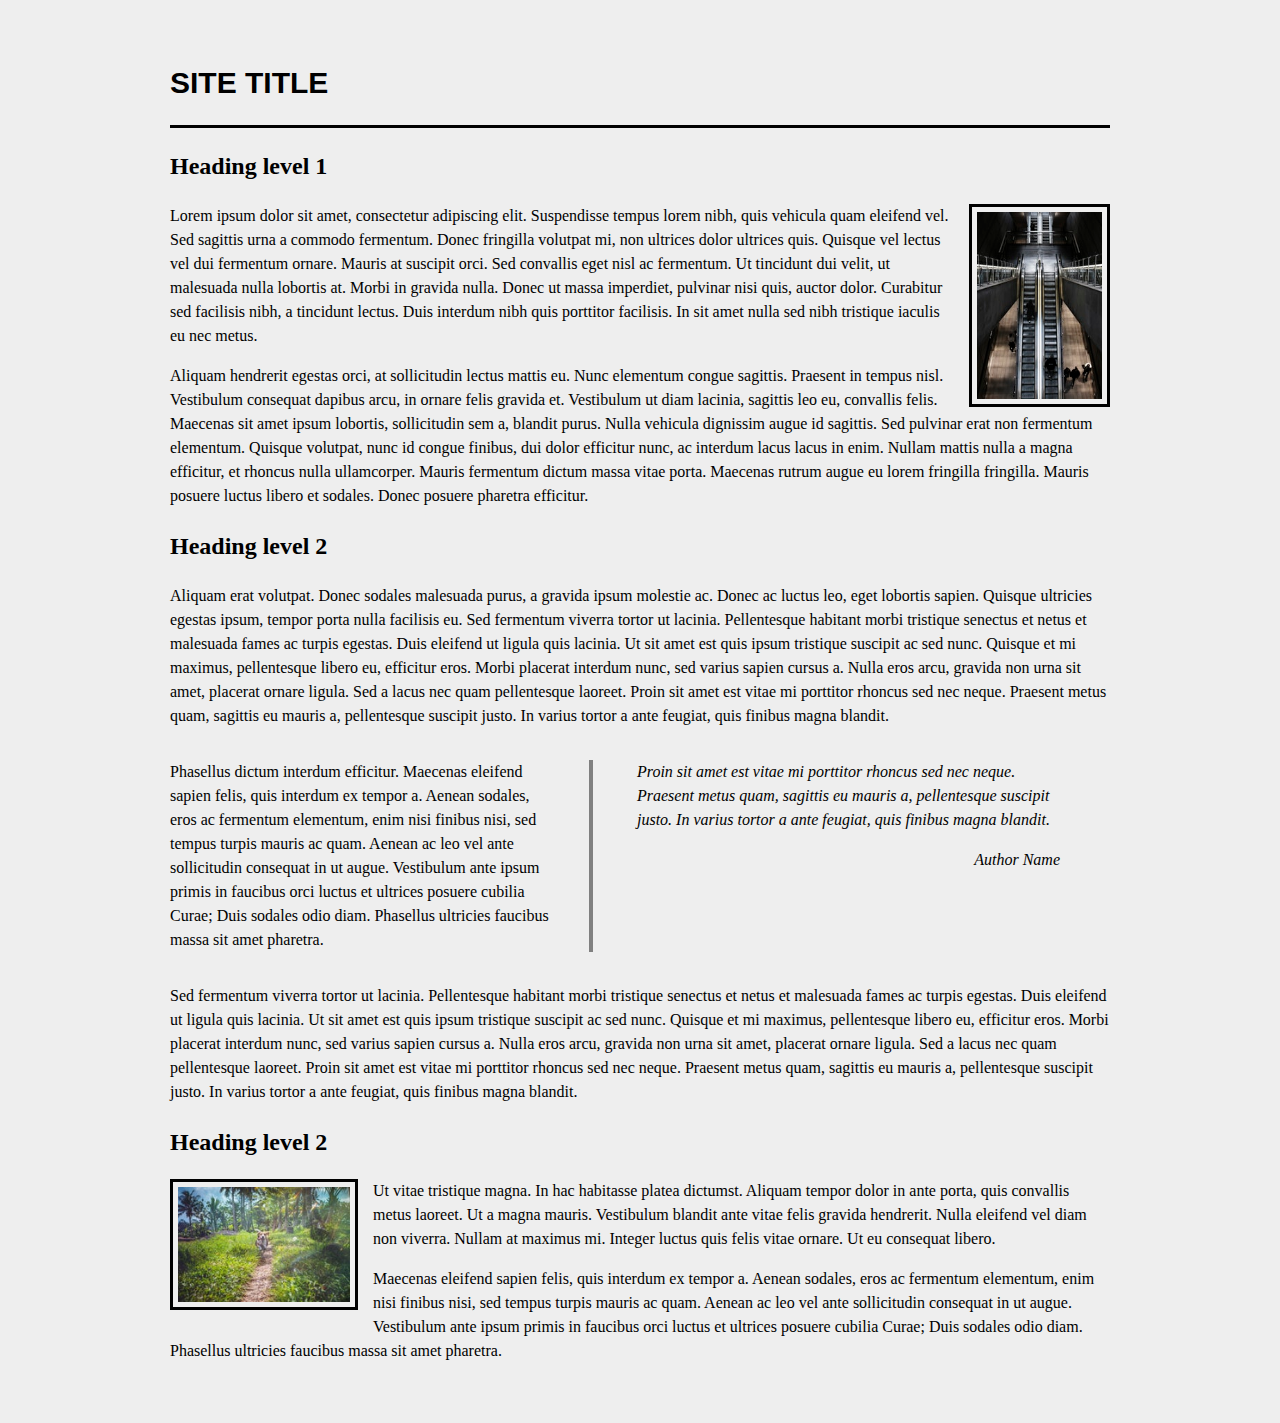
<file: L5_01_Article-with-quotes-and-media/index.html>
<!DOCTYPE html>
<html lang="en">
  <head>
    <meta charset="UTF-8" />
    <meta http-equiv="X-UA-Compatible" content="IE=edge" />
    <meta name="viewport" content="width=device-width, initial-scale=1.0" />
    <title>Article with quotes and media</title>
    <link rel="stylesheet" href="style.css" />
  </head>
  <body>
    <header>
      <p class="site-title">Site title</p>
    </header>
    <main>
      <section>
        <h2 class="title">Heading level 1</h2>
        <img class="first-pic" src="./images/picture1.jpg" alt="Escalator" />
        <p>
          Lorem ipsum dolor sit amet, consectetur adipiscing elit. Suspendisse
          tempus lorem nibh, quis vehicula quam eleifend vel. Sed sagittis urna
          a commodo fermentum. Donec fringilla volutpat mi, non ultrices dolor
          ultrices quis. Quisque vel lectus vel dui fermentum ornare. Mauris at
          suscipit orci. Sed convallis eget nisl ac fermentum. Ut tincidunt dui
          velit, ut malesuada nulla lobortis at. Morbi in gravida nulla. Donec
          ut massa imperdiet, pulvinar nisi quis, auctor dolor. Curabitur sed
          facilisis nibh, a tincidunt lectus. Duis interdum nibh quis porttitor
          facilisis. In sit amet nulla sed nibh tristique iaculis eu nec metus.
        </p>
        <p>
          Aliquam hendrerit egestas orci, at sollicitudin lectus mattis eu. Nunc
          elementum congue sagittis. Praesent in tempus nisl. Vestibulum
          consequat dapibus arcu, in ornare felis gravida et. Vestibulum ut diam
          lacinia, sagittis leo eu, convallis felis. Maecenas sit amet ipsum
          lobortis, sollicitudin sem a, blandit purus. Nulla vehicula dignissim
          augue id sagittis. Sed pulvinar erat non fermentum elementum. Quisque
          volutpat, nunc id congue finibus, dui dolor efficitur nunc, ac
          interdum lacus lacus in enim. Nullam mattis nulla a magna efficitur,
          et rhoncus nulla ullamcorper. Mauris fermentum dictum massa vitae
          porta. Maecenas rutrum augue eu lorem fringilla fringilla. Mauris
          posuere luctus libero et sodales. Donec posuere pharetra efficitur.
        </p>
      </section>
      <section>
        <h2 class="title">Heading level 2</h2>
        <p>
          Aliquam erat volutpat. Donec sodales malesuada purus, a gravida ipsum
          molestie ac. Donec ac luctus leo, eget lobortis sapien. Quisque
          ultricies egestas ipsum, tempor porta nulla facilisis eu. Sed
          fermentum viverra tortor ut lacinia. Pellentesque habitant morbi
          tristique senectus et netus et malesuada fames ac turpis egestas. Duis
          eleifend ut ligula quis lacinia. Ut sit amet est quis ipsum tristique
          suscipit ac sed nunc. Quisque et mi maximus, pellentesque libero eu,
          efficitur eros. Morbi placerat interdum nunc, sed varius sapien cursus
          a. Nulla eros arcu, gravida non urna sit amet, placerat ornare ligula.
          Sed a lacus nec quam pellentesque laoreet. Proin sit amet est vitae mi
          porttitor rhoncus sed nec neque. Praesent metus quam, sagittis eu
          mauris a, pellentesque suscipit justo. In varius tortor a ante
          feugiat, quis finibus magna blandit.
        </p>
        <p id="inline-paragraph">
          Phasellus dictum interdum efficitur. Maecenas eleifend sapien felis,
          quis interdum ex tempor a. Aenean sodales, eros ac fermentum
          elementum, enim nisi finibus nisi, sed tempus turpis mauris ac quam.
          Aenean ac leo vel ante sollicitudin consequat in ut augue. Vestibulum
          ante ipsum primis in faucibus orci luctus et ultrices posuere cubilia
          Curae; Duis sodales odio diam. Phasellus ultricies faucibus massa sit
          amet pharetra.
        </p>
        <blockquote>
          Proin sit amet est vitae mi porttitor rhoncus sed nec neque. Praesent
          metus quam, sagittis eu mauris a, pellentesque suscipit justo. In
          varius tortor a ante feugiat, quis finibus magna blandit.
          <p>Author Name</p>
        </blockquote>
        <p>
          Sed fermentum viverra tortor ut lacinia. Pellentesque habitant morbi
          tristique senectus et netus et malesuada fames ac turpis egestas. Duis
          eleifend ut ligula quis lacinia. Ut sit amet est quis ipsum tristique
          suscipit ac sed nunc. Quisque et mi maximus, pellentesque libero eu,
          efficitur eros. Morbi placerat interdum nunc, sed varius sapien cursus
          a. Nulla eros arcu, gravida non urna sit amet, placerat ornare ligula.
          Sed a lacus nec quam pellentesque laoreet. Proin sit amet est vitae mi
          porttitor rhoncus sed nec neque. Praesent metus quam, sagittis eu
          mauris a, pellentesque suscipit justo. In varius tortor a ante
          feugiat, quis finibus magna blandit.
        </p>
      </section>
      <section>
        <h2 class="title">Heading level 2</h2>
        <img class="second-pic" src="./images/picture2.jpg" alt="Forest" />
        <p>
          Ut vitae tristique magna. In hac habitasse platea dictumst. Aliquam
          tempor dolor in ante porta, quis convallis metus laoreet. Ut a magna
          mauris. Vestibulum blandit ante vitae felis gravida hendrerit. Nulla
          eleifend vel diam non viverra. Nullam at maximus mi. Integer luctus
          quis felis vitae ornare. Ut eu consequat libero.
        </p>
        <p>
          Maecenas eleifend sapien felis, quis interdum ex tempor a. Aenean
          sodales, eros ac fermentum elementum, enim nisi finibus nisi, sed
          tempus turpis mauris ac quam. Aenean ac leo vel ante sollicitudin
          consequat in ut augue. Vestibulum ante ipsum primis in faucibus orci
          luctus et ultrices posuere cubilia Curae; Duis sodales odio diam.
          Phasellus ultricies faucibus massa sit amet pharetra.
        </p>
      </section>
    </main>
  </body>
</html>
</file>
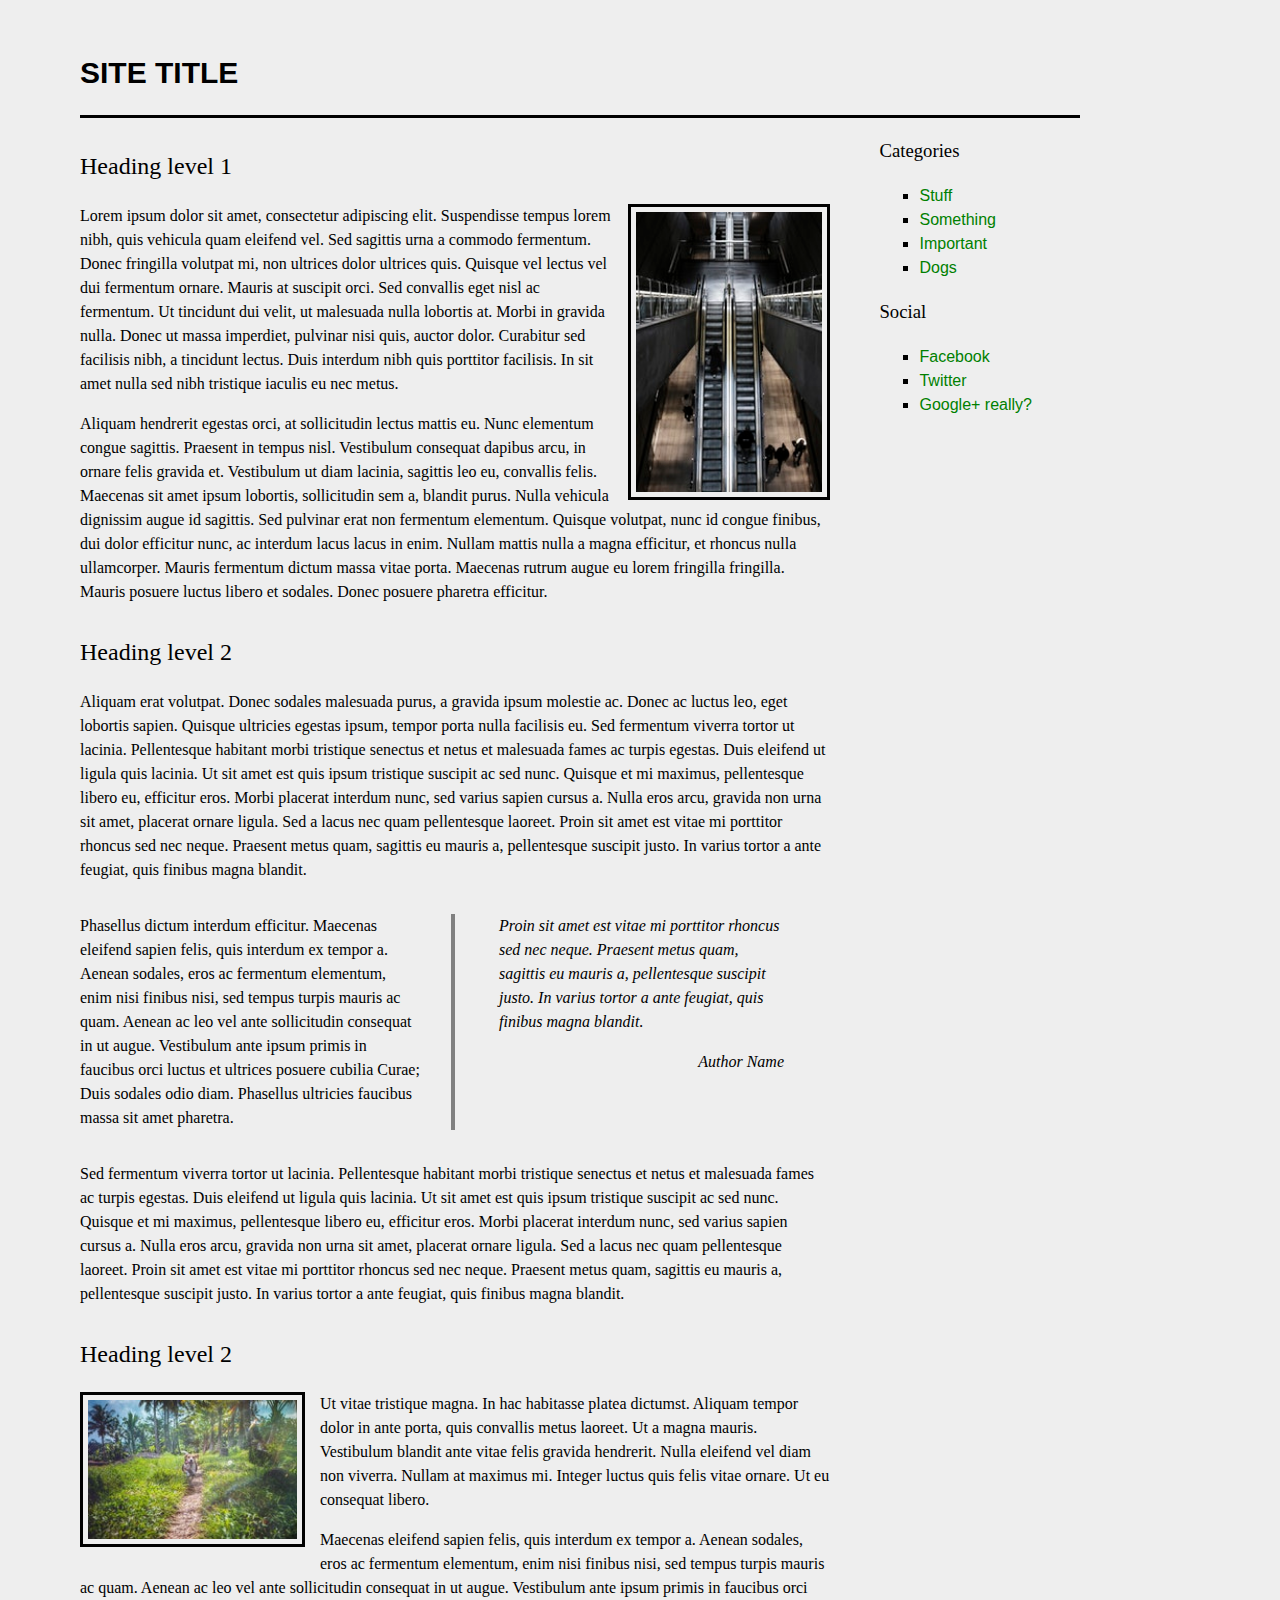
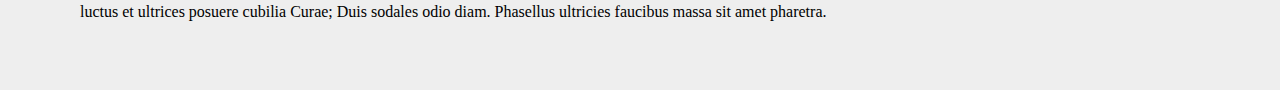
<file: L5_02_Blog-layout-float/index.html>
<!DOCTYPE html>
<html lang="en">
  <head>
    <meta charset="UTF-8" />
    <meta http-equiv="X-UA-Compatible" content="IE=edge" />
    <meta name="viewport" content="width=device-width, initial-scale=1.0" />
    <title>Blog Layout</title>
    <link rel="stylesheet" href="style.css" />
  </head>
  <body>
    <header>
      <p class="site-title">Site title</p>
    </header>
    <main>
      <article>
        <section>
          <h2 class="title">Heading level 1</h2>
          <img
            class="first-pic"
            src="./images/first-image.jpg"
            alt="Escalator"
          />
          <p>
            Lorem ipsum dolor sit amet, consectetur adipiscing elit. Suspendisse
            tempus lorem nibh, quis vehicula quam eleifend vel. Sed sagittis
            urna a commodo fermentum. Donec fringilla volutpat mi, non ultrices
            dolor ultrices quis. Quisque vel lectus vel dui fermentum ornare.
            Mauris at suscipit orci. Sed convallis eget nisl ac fermentum. Ut
            tincidunt dui velit, ut malesuada nulla lobortis at. Morbi in
            gravida nulla. Donec ut massa imperdiet, pulvinar nisi quis, auctor
            dolor. Curabitur sed facilisis nibh, a tincidunt lectus. Duis
            interdum nibh quis porttitor facilisis. In sit amet nulla sed nibh
            tristique iaculis eu nec metus.
          </p>
          <p>
            Aliquam hendrerit egestas orci, at sollicitudin lectus mattis eu.
            Nunc elementum congue sagittis. Praesent in tempus nisl. Vestibulum
            consequat dapibus arcu, in ornare felis gravida et. Vestibulum ut
            diam lacinia, sagittis leo eu, convallis felis. Maecenas sit amet
            ipsum lobortis, sollicitudin sem a, blandit purus. Nulla vehicula
            dignissim augue id sagittis. Sed pulvinar erat non fermentum
            elementum. Quisque volutpat, nunc id congue finibus, dui dolor
            efficitur nunc, ac interdum lacus lacus in enim. Nullam mattis nulla
            a magna efficitur, et rhoncus nulla ullamcorper. Mauris fermentum
            dictum massa vitae porta. Maecenas rutrum augue eu lorem fringilla
            fringilla. Mauris posuere luctus libero et sodales. Donec posuere
            pharetra efficitur.
          </p>
        </section>
        <section>
          <h2 class="title">Heading level 2</h2>
          <p>
            Aliquam erat volutpat. Donec sodales malesuada purus, a gravida
            ipsum molestie ac. Donec ac luctus leo, eget lobortis sapien.
            Quisque ultricies egestas ipsum, tempor porta nulla facilisis eu.
            Sed fermentum viverra tortor ut lacinia. Pellentesque habitant morbi
            tristique senectus et netus et malesuada fames ac turpis egestas.
            Duis eleifend ut ligula quis lacinia. Ut sit amet est quis ipsum
            tristique suscipit ac sed nunc. Quisque et mi maximus, pellentesque
            libero eu, efficitur eros. Morbi placerat interdum nunc, sed varius
            sapien cursus a. Nulla eros arcu, gravida non urna sit amet,
            placerat ornare ligula. Sed a lacus nec quam pellentesque laoreet.
            Proin sit amet est vitae mi porttitor rhoncus sed nec neque.
            Praesent metus quam, sagittis eu mauris a, pellentesque suscipit
            justo. In varius tortor a ante feugiat, quis finibus magna blandit.
          </p>
          <p id="inline-paragraph">
            Phasellus dictum interdum efficitur. Maecenas eleifend sapien felis,
            quis interdum ex tempor a. Aenean sodales, eros ac fermentum
            elementum, enim nisi finibus nisi, sed tempus turpis mauris ac quam.
            Aenean ac leo vel ante sollicitudin consequat in ut augue.
            Vestibulum ante ipsum primis in faucibus orci luctus et ultrices
            posuere cubilia Curae; Duis sodales odio diam. Phasellus ultricies
            faucibus massa sit amet pharetra.
          </p>
          <blockquote>
            Proin sit amet est vitae mi porttitor rhoncus sed nec neque.
            Praesent metus quam, sagittis eu mauris a, pellentesque suscipit
            justo. In varius tortor a ante feugiat, quis finibus magna blandit.
            <p>Author Name</p>
          </blockquote>
          <p>
            Sed fermentum viverra tortor ut lacinia. Pellentesque habitant morbi
            tristique senectus et netus et malesuada fames ac turpis egestas.
            Duis eleifend ut ligula quis lacinia. Ut sit amet est quis ipsum
            tristique suscipit ac sed nunc. Quisque et mi maximus, pellentesque
            libero eu, efficitur eros. Morbi placerat interdum nunc, sed varius
            sapien cursus a. Nulla eros arcu, gravida non urna sit amet,
            placerat ornare ligula. Sed a lacus nec quam pellentesque laoreet.
            Proin sit amet est vitae mi porttitor rhoncus sed nec neque.
            Praesent metus quam, sagittis eu mauris a, pellentesque suscipit
            justo. In varius tortor a ante feugiat, quis finibus magna blandit.
          </p>
        </section>
        <section>
          <h2 class="title">Heading level 2</h2>
          <img
            class="second-pic"
            src="./images/second-image.jpg"
            alt="Forest"
          />
          <p>
            Ut vitae tristique magna. In hac habitasse platea dictumst. Aliquam
            tempor dolor in ante porta, quis convallis metus laoreet. Ut a magna
            mauris. Vestibulum blandit ante vitae felis gravida hendrerit. Nulla
            eleifend vel diam non viverra. Nullam at maximus mi. Integer luctus
            quis felis vitae ornare. Ut eu consequat libero.
          </p>
          <p>
            Maecenas eleifend sapien felis, quis interdum ex tempor a. Aenean
            sodales, eros ac fermentum elementum, enim nisi finibus nisi, sed
            tempus turpis mauris ac quam. Aenean ac leo vel ante sollicitudin
            consequat in ut augue. Vestibulum ante ipsum primis in faucibus orci
            luctus et ultrices posuere cubilia Curae; Duis sodales odio diam.
            Phasellus ultricies faucibus massa sit amet pharetra.
          </p>
        </section>
      </article>
    </main>
    <aside>
      <secton>
        <h3>Categories</h3>
        <nav>
          <ul>
            <li>
              <a href="">Stuff</a>
            </li>
            <li>
              <a href="">Something</a>
            </li>
            <li>
              <a href="">Important</a>
            </li>
            <li>
              <a href="">Dogs</a>
            </li>
          </ul>
        </nav>
      </secton>
      <secton>
        <h3>Social</h3>
        <nav>
          <ul>
            <li>
              <a href="">Facebook</a>
            </li>
            <li>
              <a href="">Twitter</a>
            </li>
            <li>
              <a href="">Google+ really?</a>
            </li>
          </ul>
        </nav>
      </secton>
    </aside>
  </body>
</html>
</file>
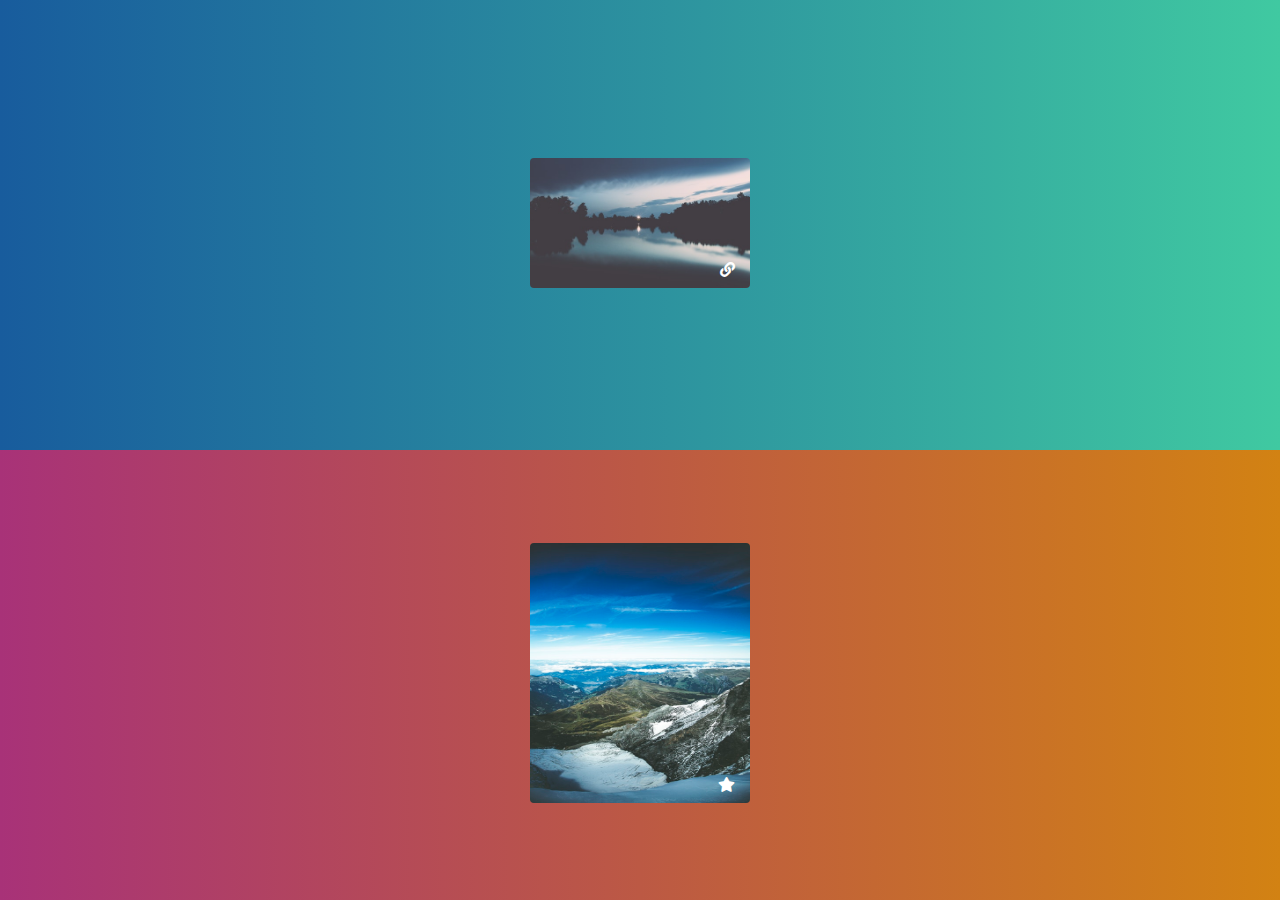
<file: L5_03_Position-playground/index.html>
<!DOCTYPE html>
<html lang="en">
  <head>
    <meta charset="UTF-8" />
    <meta http-equiv="X-UA-Compatible" content="IE=edge" />
    <meta name="viewport" content="width=device-width, initial-scale=1.0" />
    <title>Positioning Playground</title>
    <link rel="stylesheet" href="style.css" />
  </head>
  <body>
    <div class="viewport">
      <section class="card">
<img class="up-pic" src="./images/picture1.jpg" alt="Lake and Forest">
<i class="fas fa-link"></i>
      </section>
    </div>
    <div class="viewport">
      <section class="card">
        <img class="down-pic" src="./images/picture2.jpg" alt="Mountain">
        <i class="fas fa-star"></i>
</section>
    </div>
  </body>
</html>
</file>
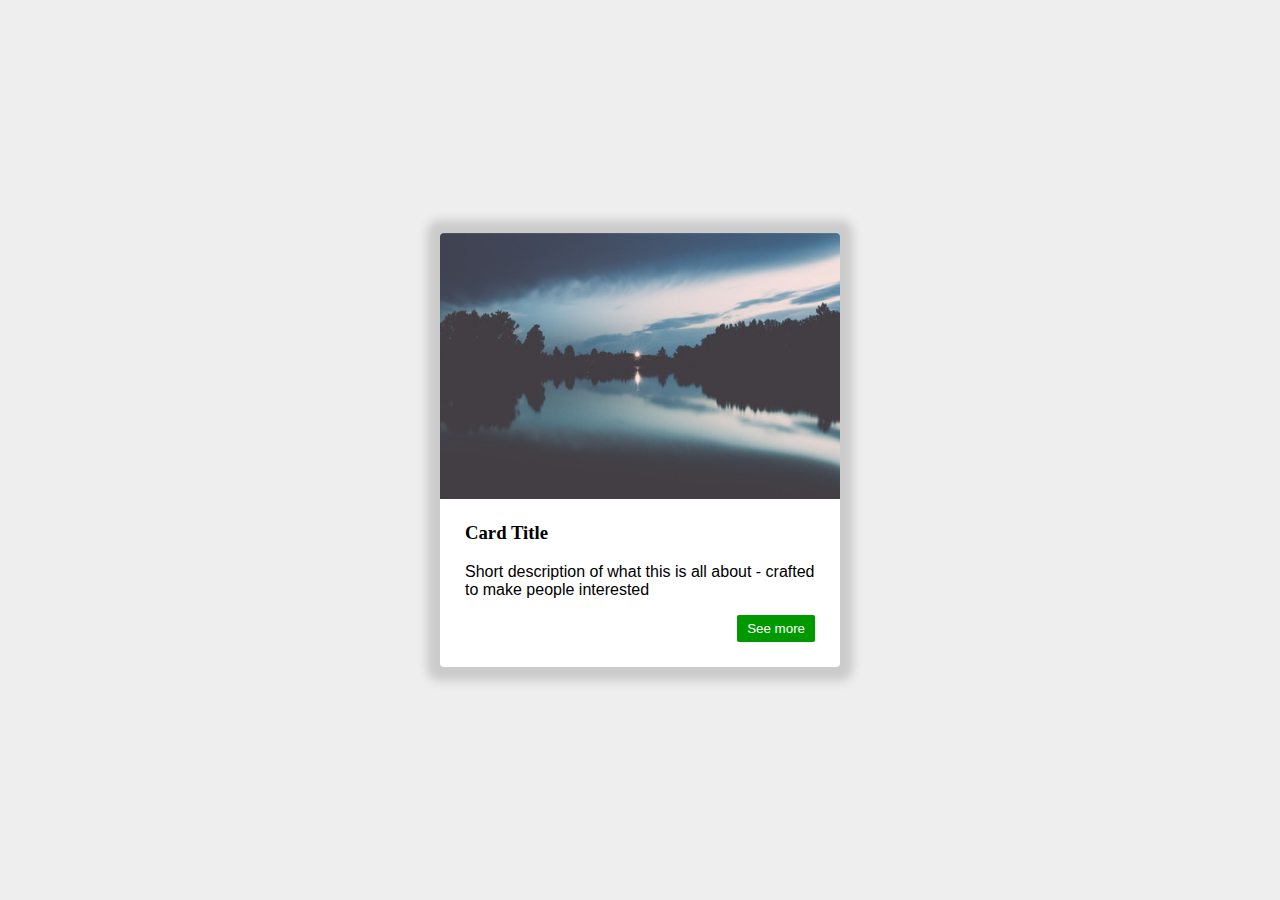
<file: L5_04_Center-position-and-transform/index.html>
<!DOCTYPE html>
<html lang="en">
  <head>
    <meta charset="UTF-8" />
    <meta http-equiv="X-UA-Compatible" content="IE=edge" />
    <meta name="viewport" content="width=device-width, initial-scale=1.0" />
    <title>Center Position and Transform</title>
    <link rel="stylesheet" href="style.css" />
  </head>
  <body>
    <section class="card">
      <div class="card-image">
        <img src="picture1.jpg" alt="Lake and Forest" />
      </div>
      <div class="card-content">
        <h3>Card Title</h3>
        <p>
          Short description of what this is all about - crafted to make people
          interested
        </p>
        <button>See more</button>
      </div>
    </section>
  </body>
</html>
</file>
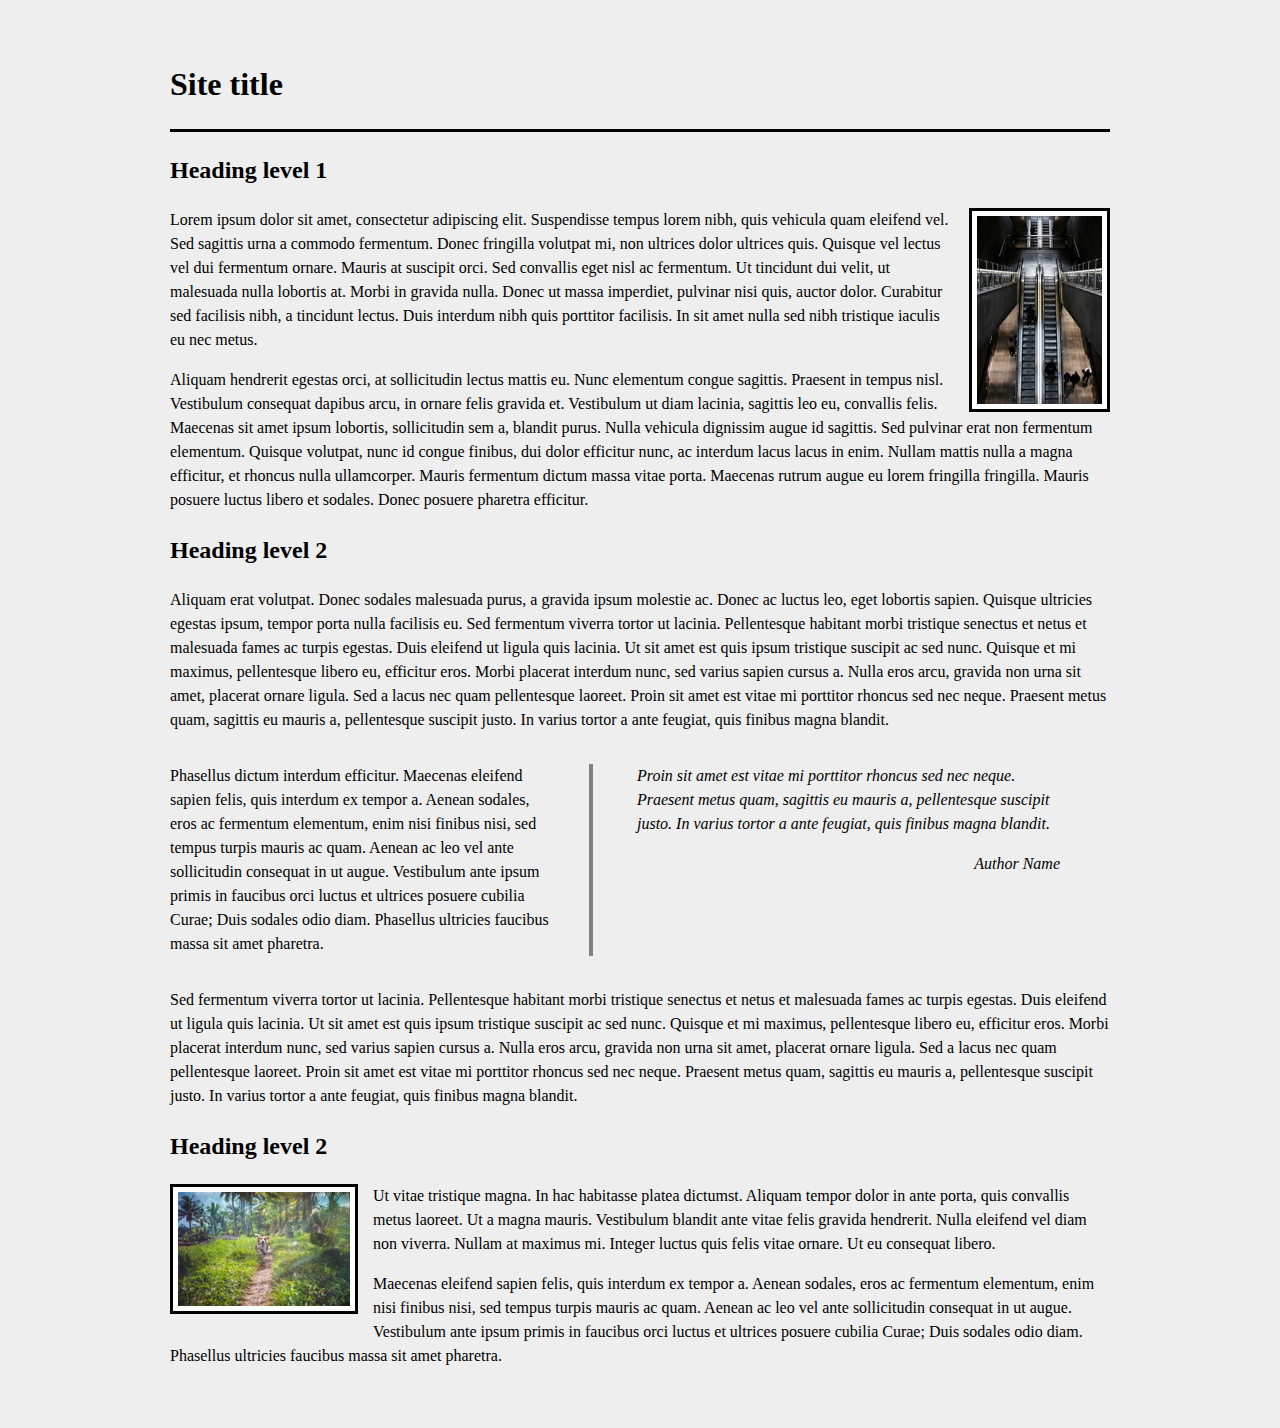
<file: L5_05_Floating-images-and-quotes/index.html>
<!DOCTYPE html>
<html lang="en">
  <head>
    <meta charset="UTF-8" />
    <meta http-equiv="X-UA-Compatible" content="IE=edge" />
    <meta name="viewport" content="width=device-width, initial-scale=1.0" />
    <title>Floating Images and Quotes</title>
    <link rel="stylesheet" href="style.css" />
  </head>
  <body>
    <header>
      <h1>Site title</h1>
    </header>
    <main>
      <article>
        <h2 class="title">Heading level 1</h2>
        <img class="first-pic" src="./images/second-image.jpg" alt="Escalator" />
        <p>
          Lorem ipsum dolor sit amet, consectetur adipiscing elit. Suspendisse
          tempus lorem nibh, quis vehicula quam eleifend vel. Sed sagittis urna
          a commodo fermentum. Donec fringilla volutpat mi, non ultrices dolor
          ultrices quis. Quisque vel lectus vel dui fermentum ornare. Mauris at
          suscipit orci. Sed convallis eget nisl ac fermentum. Ut tincidunt dui
          velit, ut malesuada nulla lobortis at. Morbi in gravida nulla. Donec
          ut massa imperdiet, pulvinar nisi quis, auctor dolor. Curabitur sed
          facilisis nibh, a tincidunt lectus. Duis interdum nibh quis porttitor
          facilisis. In sit amet nulla sed nibh tristique iaculis eu nec metus.
        </p>
        <p>
          Aliquam hendrerit egestas orci, at sollicitudin lectus mattis eu. Nunc
          elementum congue sagittis. Praesent in tempus nisl. Vestibulum
          consequat dapibus arcu, in ornare felis gravida et. Vestibulum ut diam
          lacinia, sagittis leo eu, convallis felis. Maecenas sit amet ipsum
          lobortis, sollicitudin sem a, blandit purus. Nulla vehicula dignissim
          augue id sagittis. Sed pulvinar erat non fermentum elementum. Quisque
          volutpat, nunc id congue finibus, dui dolor efficitur nunc, ac
          interdum lacus lacus in enim. Nullam mattis nulla a magna efficitur,
          et rhoncus nulla ullamcorper. Mauris fermentum dictum massa vitae
          porta. Maecenas rutrum augue eu lorem fringilla fringilla. Mauris
          posuere luctus libero et sodales. Donec posuere pharetra efficitur.
        </p>
      </article>
      <article>
        <h2 class="title">Heading level 2</h2>
        <p>
          Aliquam erat volutpat. Donec sodales malesuada purus, a gravida ipsum
          molestie ac. Donec ac luctus leo, eget lobortis sapien. Quisque
          ultricies egestas ipsum, tempor porta nulla facilisis eu. Sed
          fermentum viverra tortor ut lacinia. Pellentesque habitant morbi
          tristique senectus et netus et malesuada fames ac turpis egestas. Duis
          eleifend ut ligula quis lacinia. Ut sit amet est quis ipsum tristique
          suscipit ac sed nunc. Quisque et mi maximus, pellentesque libero eu,
          efficitur eros. Morbi placerat interdum nunc, sed varius sapien cursus
          a. Nulla eros arcu, gravida non urna sit amet, placerat ornare ligula.
          Sed a lacus nec quam pellentesque laoreet. Proin sit amet est vitae mi
          porttitor rhoncus sed nec neque. Praesent metus quam, sagittis eu
          mauris a, pellentesque suscipit justo. In varius tortor a ante
          feugiat, quis finibus magna blandit.
        </p>
        <p id="inline-paragraph">
          Phasellus dictum interdum efficitur. Maecenas eleifend sapien felis,
          quis interdum ex tempor a. Aenean sodales, eros ac fermentum
          elementum, enim nisi finibus nisi, sed tempus turpis mauris ac quam.
          Aenean ac leo vel ante sollicitudin consequat in ut augue. Vestibulum
          ante ipsum primis in faucibus orci luctus et ultrices posuere cubilia
          Curae; Duis sodales odio diam. Phasellus ultricies faucibus massa sit
          amet pharetra.
        </p>
        <blockquote>
          Proin sit amet est vitae mi porttitor rhoncus sed nec neque. Praesent
          metus quam, sagittis eu mauris a, pellentesque suscipit justo. In
          varius tortor a ante feugiat, quis finibus magna blandit.
          <p>Author Name</p>
        </blockquote>
        <p>
          Sed fermentum viverra tortor ut lacinia. Pellentesque habitant morbi
          tristique senectus et netus et malesuada fames ac turpis egestas. Duis
          eleifend ut ligula quis lacinia. Ut sit amet est quis ipsum tristique
          suscipit ac sed nunc. Quisque et mi maximus, pellentesque libero eu,
          efficitur eros. Morbi placerat interdum nunc, sed varius sapien cursus
          a. Nulla eros arcu, gravida non urna sit amet, placerat ornare ligula.
          Sed a lacus nec quam pellentesque laoreet. Proin sit amet est vitae mi
          porttitor rhoncus sed nec neque. Praesent metus quam, sagittis eu
          mauris a, pellentesque suscipit justo. In varius tortor a ante
          feugiat, quis finibus magna blandit.
        </p>
      </article>
      <article>
        <h2 class="title">Heading level 2</h2>
        <img class="second-pic" src="./images/first-image.jpg" alt="Forest" />
        <p>
          Ut vitae tristique magna. In hac habitasse platea dictumst. Aliquam
          tempor dolor in ante porta, quis convallis metus laoreet. Ut a magna
          mauris. Vestibulum blandit ante vitae felis gravida hendrerit. Nulla
          eleifend vel diam non viverra. Nullam at maximus mi. Integer luctus
          quis felis vitae ornare. Ut eu consequat libero.
        </p>
        <p>
          Maecenas eleifend sapien felis, quis interdum ex tempor a. Aenean
          sodales, eros ac fermentum elementum, enim nisi finibus nisi, sed
          tempus turpis mauris ac quam. Aenean ac leo vel ante sollicitudin
          consequat in ut augue. Vestibulum ante ipsum primis in faucibus orci
          luctus et ultrices posuere cubilia Curae; Duis sodales odio diam.
          Phasellus ultricies faucibus massa sit amet pharetra.
        </p>
      </article>
    </main>
  </body>
</html>
</file>
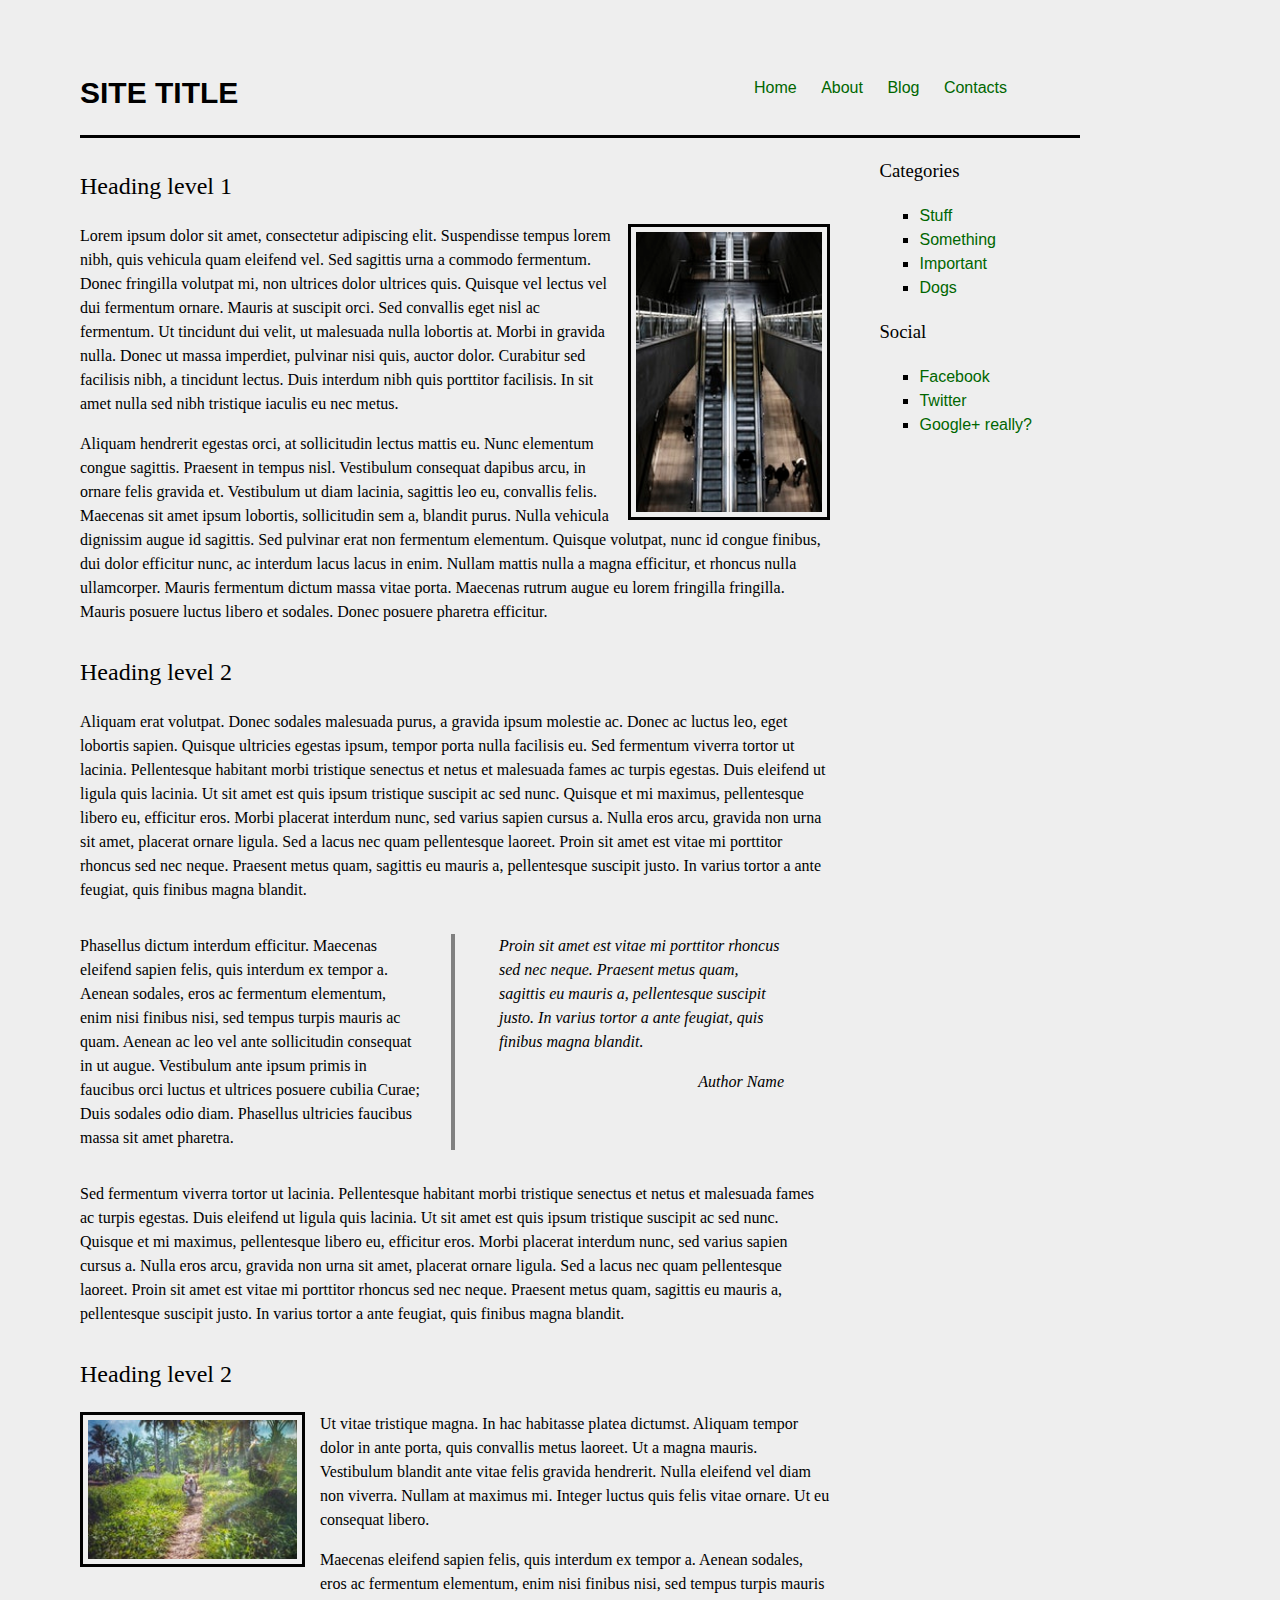
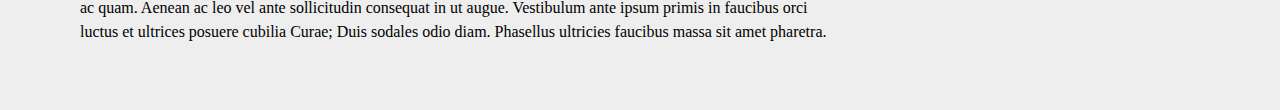
<file: L5_06_Navigation-float/index.html>
<!DOCTYPE html>
<html lang="en">
  <head>
    <meta charset="UTF-8" />
    <meta http-equiv="X-UA-Compatible" content="IE=edge" />
    <meta name="viewport" content="width=device-width, initial-scale=1.0" />
    <title>Navigation</title>
    <link rel="stylesheet" href="style.css" />
  </head>
  <body>
    <header>
      <p class="site-title">Site title</p>
      <nav>
        <ul>
          <li>Home</li>
          <li>About</li>
          <li>Blog</li>
          <li>Contacts</li>
        </ul>
      </nav>
    </header>
    <main>
      <article>
        <section>
          <h2 class="title">Heading level 1</h2>
          <img
            class="first-pic"
            src="./images/second-image.jpg"
            alt="Escalator"
          />
          <p>
            Lorem ipsum dolor sit amet, consectetur adipiscing elit. Suspendisse
            tempus lorem nibh, quis vehicula quam eleifend vel. Sed sagittis
            urna a commodo fermentum. Donec fringilla volutpat mi, non ultrices
            dolor ultrices quis. Quisque vel lectus vel dui fermentum ornare.
            Mauris at suscipit orci. Sed convallis eget nisl ac fermentum. Ut
            tincidunt dui velit, ut malesuada nulla lobortis at. Morbi in
            gravida nulla. Donec ut massa imperdiet, pulvinar nisi quis, auctor
            dolor. Curabitur sed facilisis nibh, a tincidunt lectus. Duis
            interdum nibh quis porttitor facilisis. In sit amet nulla sed nibh
            tristique iaculis eu nec metus.
          </p>
          <p>
            Aliquam hendrerit egestas orci, at sollicitudin lectus mattis eu.
            Nunc elementum congue sagittis. Praesent in tempus nisl. Vestibulum
            consequat dapibus arcu, in ornare felis gravida et. Vestibulum ut
            diam lacinia, sagittis leo eu, convallis felis. Maecenas sit amet
            ipsum lobortis, sollicitudin sem a, blandit purus. Nulla vehicula
            dignissim augue id sagittis. Sed pulvinar erat non fermentum
            elementum. Quisque volutpat, nunc id congue finibus, dui dolor
            efficitur nunc, ac interdum lacus lacus in enim. Nullam mattis nulla
            a magna efficitur, et rhoncus nulla ullamcorper. Mauris fermentum
            dictum massa vitae porta. Maecenas rutrum augue eu lorem fringilla
            fringilla. Mauris posuere luctus libero et sodales. Donec posuere
            pharetra efficitur.
          </p>
        </section>
        <section>
          <h2 class="title">Heading level 2</h2>
          <p>
            Aliquam erat volutpat. Donec sodales malesuada purus, a gravida
            ipsum molestie ac. Donec ac luctus leo, eget lobortis sapien.
            Quisque ultricies egestas ipsum, tempor porta nulla facilisis eu.
            Sed fermentum viverra tortor ut lacinia. Pellentesque habitant morbi
            tristique senectus et netus et malesuada fames ac turpis egestas.
            Duis eleifend ut ligula quis lacinia. Ut sit amet est quis ipsum
            tristique suscipit ac sed nunc. Quisque et mi maximus, pellentesque
            libero eu, efficitur eros. Morbi placerat interdum nunc, sed varius
            sapien cursus a. Nulla eros arcu, gravida non urna sit amet,
            placerat ornare ligula. Sed a lacus nec quam pellentesque laoreet.
            Proin sit amet est vitae mi porttitor rhoncus sed nec neque.
            Praesent metus quam, sagittis eu mauris a, pellentesque suscipit
            justo. In varius tortor a ante feugiat, quis finibus magna blandit.
          </p>
          <p id="inline-paragraph">
            Phasellus dictum interdum efficitur. Maecenas eleifend sapien felis,
            quis interdum ex tempor a. Aenean sodales, eros ac fermentum
            elementum, enim nisi finibus nisi, sed tempus turpis mauris ac quam.
            Aenean ac leo vel ante sollicitudin consequat in ut augue.
            Vestibulum ante ipsum primis in faucibus orci luctus et ultrices
            posuere cubilia Curae; Duis sodales odio diam. Phasellus ultricies
            faucibus massa sit amet pharetra.
          </p>
          <blockquote>
            Proin sit amet est vitae mi porttitor rhoncus sed nec neque.
            Praesent metus quam, sagittis eu mauris a, pellentesque suscipit
            justo. In varius tortor a ante feugiat, quis finibus magna blandit.
            <p>Author Name</p>
          </blockquote>
          <p>
            Sed fermentum viverra tortor ut lacinia. Pellentesque habitant morbi
            tristique senectus et netus et malesuada fames ac turpis egestas.
            Duis eleifend ut ligula quis lacinia. Ut sit amet est quis ipsum
            tristique suscipit ac sed nunc. Quisque et mi maximus, pellentesque
            libero eu, efficitur eros. Morbi placerat interdum nunc, sed varius
            sapien cursus a. Nulla eros arcu, gravida non urna sit amet,
            placerat ornare ligula. Sed a lacus nec quam pellentesque laoreet.
            Proin sit amet est vitae mi porttitor rhoncus sed nec neque.
            Praesent metus quam, sagittis eu mauris a, pellentesque suscipit
            justo. In varius tortor a ante feugiat, quis finibus magna blandit.
          </p>
        </section>
        <section>
          <h2 class="title">Heading level 2</h2>
          <img class="second-pic" src="./images/first-image.jpg" alt="Forest" />
          <p>
            Ut vitae tristique magna. In hac habitasse platea dictumst. Aliquam
            tempor dolor in ante porta, quis convallis metus laoreet. Ut a magna
            mauris. Vestibulum blandit ante vitae felis gravida hendrerit. Nulla
            eleifend vel diam non viverra. Nullam at maximus mi. Integer luctus
            quis felis vitae ornare. Ut eu consequat libero.
          </p>
          <p>
            Maecenas eleifend sapien felis, quis interdum ex tempor a. Aenean
            sodales, eros ac fermentum elementum, enim nisi finibus nisi, sed
            tempus turpis mauris ac quam. Aenean ac leo vel ante sollicitudin
            consequat in ut augue. Vestibulum ante ipsum primis in faucibus orci
            luctus et ultrices posuere cubilia Curae; Duis sodales odio diam.
            Phasellus ultricies faucibus massa sit amet pharetra.
          </p>
        </section>
      </article>
    </main>
    <aside>
      <secton>
        <h3>Categories</h3>
        <nav>
          <ul>
            <li>
              <a href="#">Stuff</a>
            </li>
            <li>
              <a href="#">Something</a>
            </li>
            <li>
              <a href="#">Important</a>
            </li>
            <li>
              <a href="#">Dogs</a>
            </li>
          </ul>
        </nav>
      </secton>
      <secton>
        <h3>Social</h3>
        <nav>
          <ul>
            <li>
              <a href="#">Facebook</a>
            </li>
            <li>
              <a href="#">Twitter</a>
            </li>
            <li>
              <a href="#">Google+ really?</a>
            </li>
          </ul>
        </nav>
      </secton>
    </aside>
  </body>
</html>
</file>
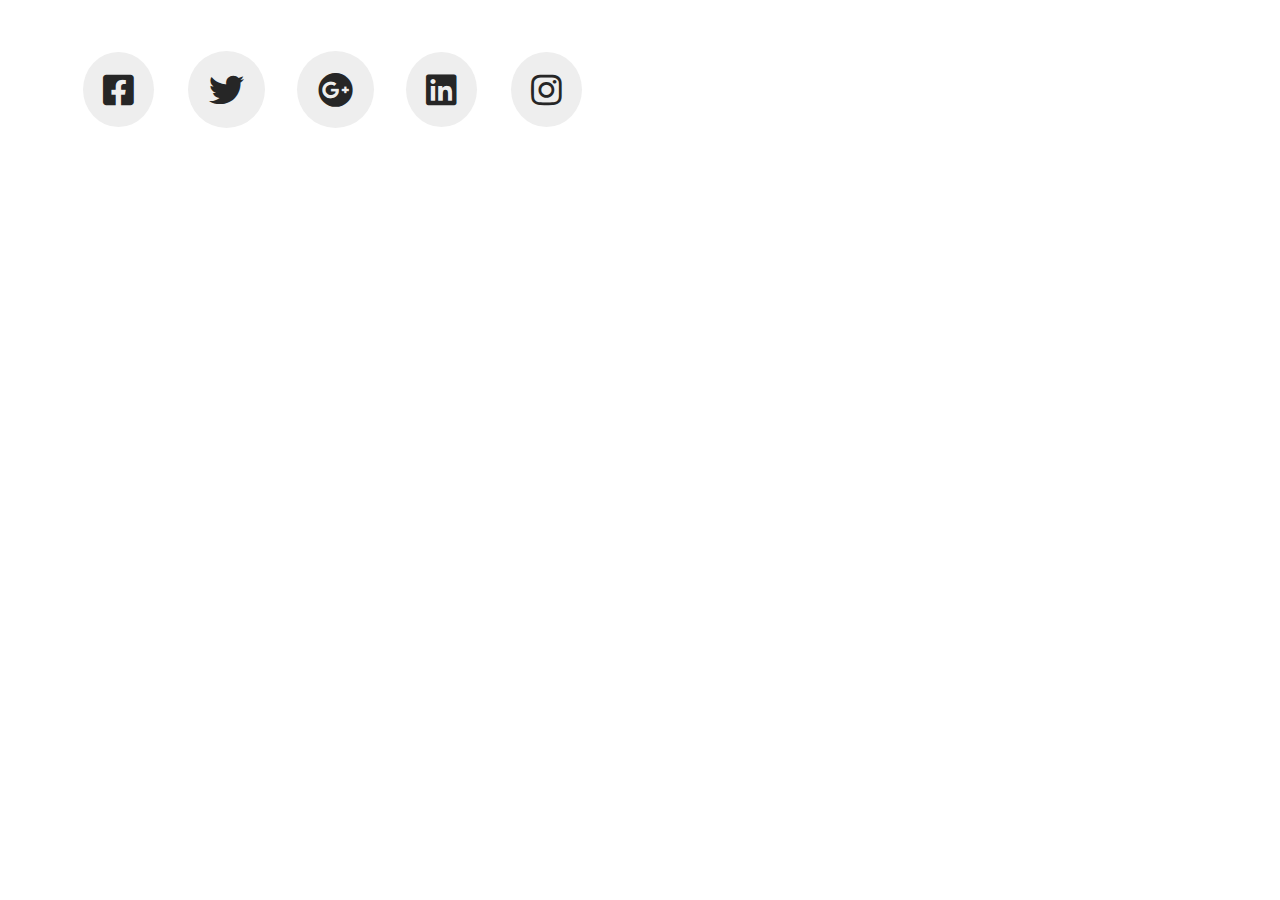
<file: L5_07_Social_Media_Icons/index.htm>
<!DOCTYPE html>
<html lang="en">
  <head>
    <meta charset="UTF-8" />
    <meta http-equiv="X-UA-Compatible" content="IE=edge" />
    <meta name="viewport" content="width=device-width, initial-scale=1.0" />
    <title>Social Media Icons</title>
    <link rel="stylesheet" href="style.css" />
  </head>
  <body>
    <ul>
      <li class="facebook">
        <a href="#">
            <i class="fab fa-facebook-square"></i>
        </a>
      </li>
      <li class="twitter">
        <a href="#">
            <i class="fab fa-twitter"></i>
        </a>
      </li>
      <li class="google-plus">
        <a href="#">
            <i class="fab fa-google-plus"></i>
        </a>
      </li>
      <li class="linkedin">
        <a href="#">
            <i class="fab fa-linkedin"></i>
        </a>
      </li>
      <li class="instagram">
        <a href="#">
            <i class="fab fa-instagram"></i>
        </a>
      </li>
    </ul>
  </body>
</html>
</file>
<file: L5_01_Article-with-quotes-and-media/style.css>
* {
  box-sizing: border-box;
}
html {
  font-family: Helvetica, sans-serif;
}
body {
  background-color: rgb(238, 238, 238);
  margin: 60px auto;
  line-height: 1.5;
  size: 16px;
  max-width: 1100px;
  padding: 0 80px;
}
header {
  border-bottom: solid;
}
.site-title {
  text-transform: uppercase;
  font-weight: bold;
  font-size: 30px;
  margin: 20px 0;
}
main section {
  font-family: Georgia, serif;
}
img {
  border: 3px solid;
  padding: 5px;
}
.first-pic {
  width: 15%;
  float: right;
  margin-left: 15px;
}
.second-pic {
  width: 20%;
  float: left;
  margin-right: 15px;
  margin-bottom: 15px;
}
#inline-paragraph {
  display: inline-block;
  border-right: 4px solid grey;
  padding-right: 40px;
  width: 45%;
}
blockquote {
  display: inline-block;
  width: 45%;
  font-style: italic;

  vertical-align: top;
}
blockquote p {
  text-align: right;
}
</file>
<file: L5_02_Blog-layout-float/style.css>
* {
  box-sizing: border-box;
}
html {
  font-family: Helvetica, sans-serif;
}
body {
  line-height: 1.5;
  max-width: 1200px;
  width: 1000px;
  margin: 50px 80px;
  background-color: rgb(238, 238, 238);
}
header {
  border-bottom: solid;
}
.site-title {
  text-transform: uppercase;
  font-weight: bold;
  font-size: 30px;
  margin: 20px 0;
}
h2,
h3 {
  font-family: Georgia, serif;
  size: 1em;
  font-weight: 500;
}
h2 {
  margin-top: 30px;
}
main {
  width: 75%;
}
main section {
  font-family: Georgia, serif;
}
img {
  border: 3px solid;
  padding: 5px;
  background-color: (255, 255, 255);
  box-shadow: rgba(0, 0, 0, 0.25);
}
.first-pic {
  width: 27%;
  float: right;
  margin-left: 15px;
}
.second-pic {
  width: 30%;
  height: 60%;
  float: left;
  margin-right: 15px;
  margin-bottom: 15px;
}
#inline-paragraph {
  display: inline-block;
  border-right: 4px solid grey;
  padding-right: 30px;
  width: 50%;
}
blockquote {
  font-family: Georgia, serif;
  display: inline-block;
  width: 38%;
  font-style: italic;
  padding-right: -5px;
  vertical-align: top;
}
blockquote p {
  text-align: right;
}
main,
aside {
  display: inline-block;
}
aside {
  width: 20%;
  vertical-align: top;
  margin-left: 45px;
  size: 10px;
}
li {
  list-style: square;
}
aside li a {
  text-decoration: none;
  color: green;
}
</file>
<file: L5_04_Center-position-and-transform/style.css>
* {
  box-sizing: border-box;
}
body {
  background: rgb(238, 238, 238);
}
.card {
  background: rgb(255, 255, 255);
  position: absolute;
  left: 50%;
  top: 50%;
  transform: translate(-50%, -50%);
  max-width: 40%;
  width: 400px;
  border-radius: 4px;
  box-shadow: 0px 0px 10px 13px rgb(203, 203, 203);
}
img {
  width: 100%;
  border-top-left-radius: 4px;
  border-top-right-radius: 4px;
}
button {
  background: rgb(0, 153, 0);
  color: white;
  border-radius: 2px;
  border: none;
  padding: 6px 10px;
}
h3 {
  font-family: Georgia, serif;
  size: 1em;
}
.card-content {
  padding: 0 25px 25px 25px;
  text-align: right;
}
.card-content h3,
.card-content p {
  text-align: left;
}
.card-content p {
  font-family: Helvetica, sans-serif;
}
</file>
<file: L5_05_Floating-images-and-quotes/style.css>
* {
  box-sizing: border-box;
}
html {
  font-family: Helvetica, sans-serif;
}
body {
  background-color: rgb(238, 238, 238);
  margin: 60px auto;
  line-height: 1.5;
  size: 16px;
  max-width: 1100px;
  padding: 0 80px;
}
header {
  border-bottom: solid;
}
main article {
  font-family: Georgia, serif;
}
img {
    background: rgb(255, 255, 255);
    box-shadow: rgba(0, 0, 0, 0.25) ;
  border: 3px solid;
  padding: 5px;
}
.first-pic {
  width: 15%;
  float: right;
  margin-left: 15px;
}
.second-pic {
  width: 20%;
  float: left;
  margin-right: 15px;
  margin-bottom: 15px;
}
#inline-paragraph {
  display: inline-block;
  border-right: 4px solid grey;
  padding-right: 40px;
  width: 45%;
}
blockquote {
  display: inline-block;
  width: 45%;
  font-style: italic;

  vertical-align: top;
}
blockquote p {
  text-align: right;
}
h1, h2, blockquote{
    font-family: Georgia, serif;
}
</file>
<file: L5_06_Navigation-float/style.css>
* {
  box-sizing: border-box;
}
html {
  font-family: Helvetica, sans-serif;
}
body {
  line-height: 1.5;
  max-width: 1200px;
  width: 1000px;
  margin: 50px 80px;
  background-color: rgb(238, 238, 238);
}
header {
  border-bottom: solid;
}
.site-title {
  display: inline-block;
  text-transform: uppercase;
  font-weight: bold;
  font-size: 30px;
  margin: 20px 0;
}
h2,
h3 {
  font-family: Georgia, serif;
  size: 1em;
  font-weight: 500;
}
h2 {
  margin-top: 30px;
}
h2,
h3 {
  font-family: Georgia, serif;
}
main {
  width: 75%;
}
main section {
  font-family: Georgia, serif;
}
img {
  border: 3px solid;
  padding: 5px;
  background-color: (255, 255, 255);
  box-shadow: rgba(0, 0, 0, 0.25);
}
.first-pic {
  width: 27%;
  float: right;
  margin-left: 15px;
}
.second-pic {
  width: 30%;
  height: 60%;
  float: left;
  margin-right: 15px;
  margin-bottom: 15px;
}
#inline-paragraph {
  display: inline-block;
  border-right: 4px solid grey;
  padding-right: 30px;
  width: 50%;
}
blockquote {
  font-family: Georgia, serif;
  display: inline-block;
  width: 38%;
  font-style: italic;
  padding-right: -5px;
  vertical-align: top;
}
blockquote p {
  text-align: right;
}
main,
aside {
  display: inline-block;
}
aside {
  width: 20%;
  vertical-align: top;
  margin-left: 45px;
  size: 10px;
}
li {
  list-style: square;
}
aside li a {
  text-decoration: none;
  color: rgb(0, 102, 0);
}
header nav {
  display: inline-block;
  position: absolute;
  left: 55%;
}
header nav li {
  display: inline-block;
  text-decoration: none;
  color: rgb(0, 102, 0);
  margin: 10px;
}
</file>
<file: L5_03_Position-playground/style.css>
@import url("https://use.fontawesome.com/releases/v5.15.4/css/all.css");

body {
  margin: 0;
}
.card {
  display: block;
  position: absolute;
  top: 50%;
  left: 50%;
  transform: translate(-50%, -50%);
  box-sizing: border-box;
}
.viewport {
  height: 50vh;
  position: relative;
}
.viewport:nth-child(1) {
  background: linear-gradient(
    90deg,
    rgba(24, 92, 157, 1) 0%,
    rgba(46, 150, 159, 1) 55%,
    rgba(64, 201, 161, 1) 100%
  );
}
.viewport:nth-child(2) {
  background: linear-gradient(
    90deg,
    rgba(168, 50, 120, 1) 0%,
    rgba(188, 89, 68, 1) 50%,
    rgba(210, 130, 19, 1) 100%
  );
}
.up-pic,
.down-pic {
  border-radius: 4px;
  box-shadow: inset 0px 0px 0px rgba(0, 0, 0, 0.9);
  width: 220px;
}
.up-pic{
  height: 130px;
}
.down-pic{
  height: 260px;
}
.card i {
  color: white;
  font-size: 15px;
  position: absolute;
  right: 15px;
  bottom: 15px;
}
</file>
<file: L5_07_Social_Media_Icons/style.css>
@import url("https://use.fontawesome.com/releases/v5.15.4/css/all.css");

li {
  list-style-type: none;
  display: inline-block;
}
li a {
  background: rgb(238, 238, 238);
  border-radius: 50%;
  margin: 35px;
  padding: 20%;
  display: inline-block;
}
li i {
  font-size: 35px;
  color: #262626;
}
.facebook :hover i {
  color: rgb(59, 88, 151);
}
.twitter :hover i {
  color: rgb(0, 172, 237);
}
.google-plus :hover i {
  color: rgb(221, 75, 57);
}
.linkedin :hover i {
  color: rgb(0, 120, 181);
}
.instagram :hover i {
  color: rgb(95, 152, 188);
}
</file>
